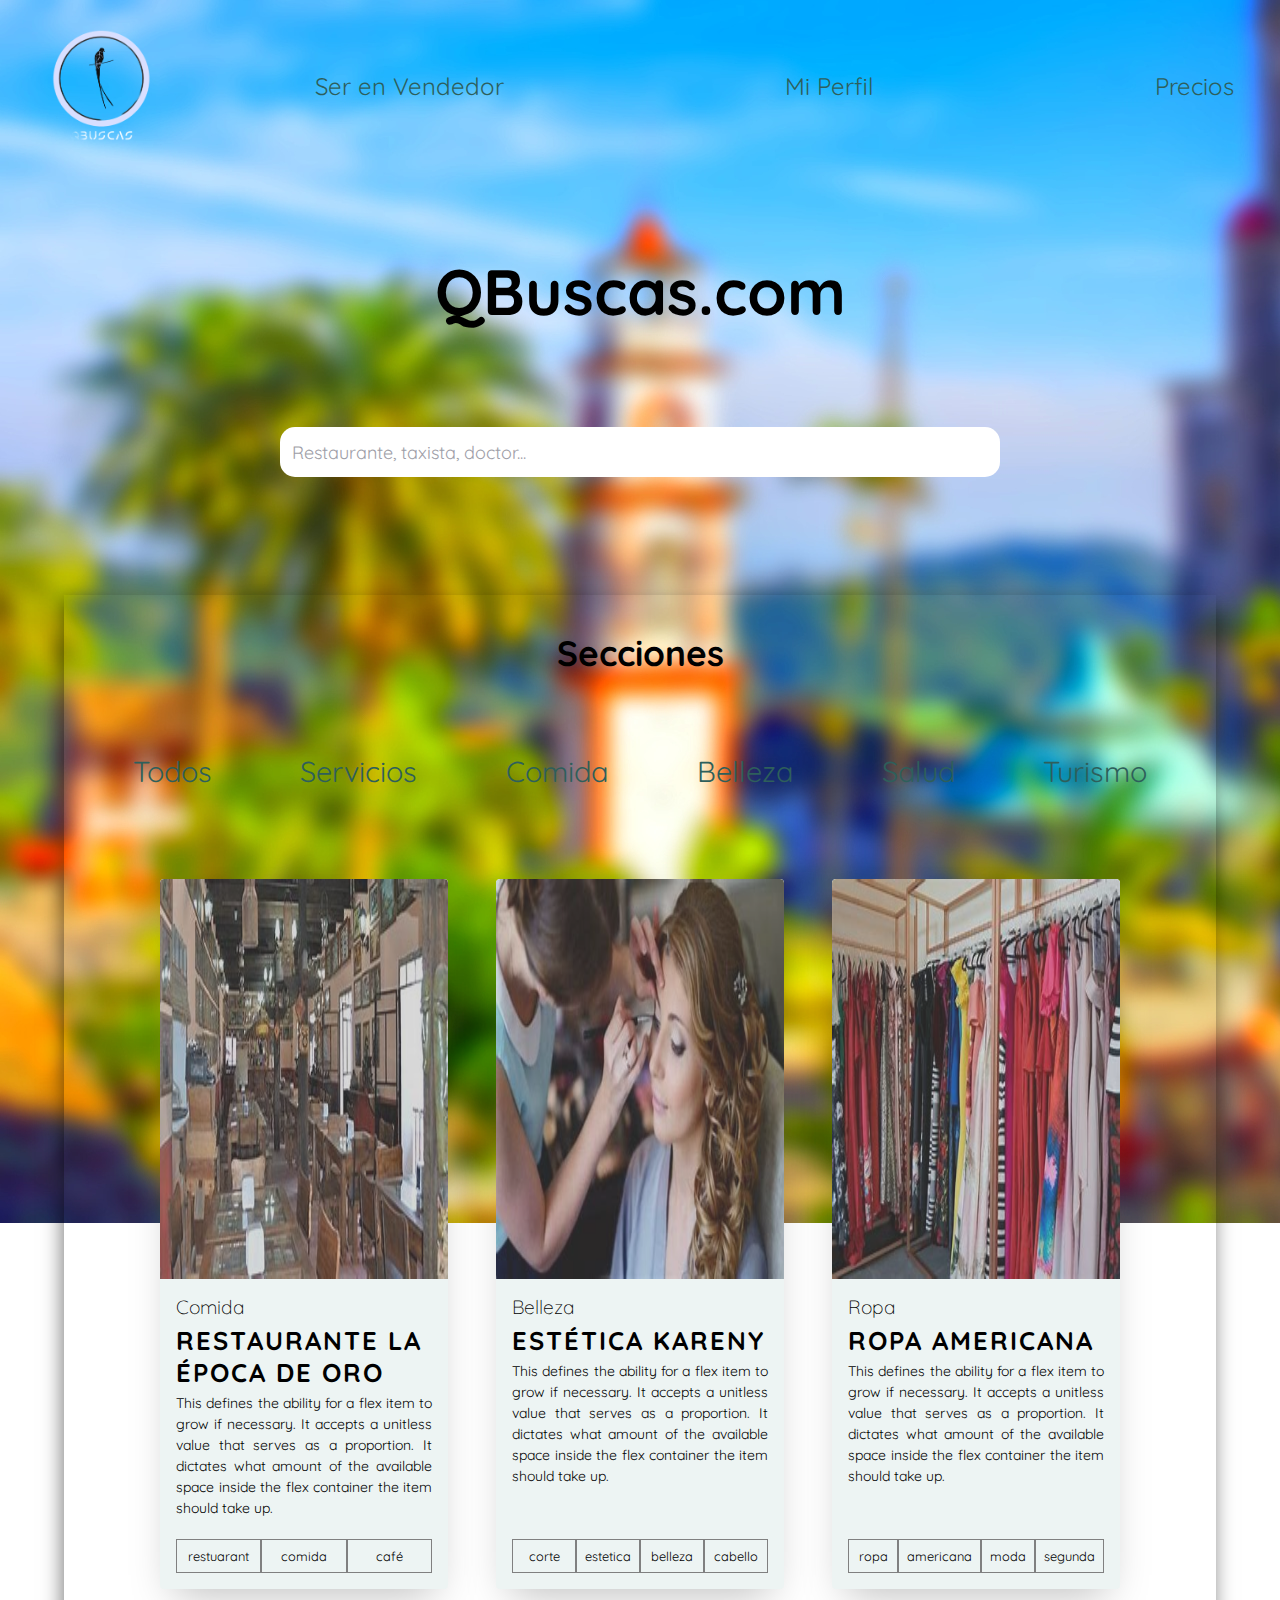
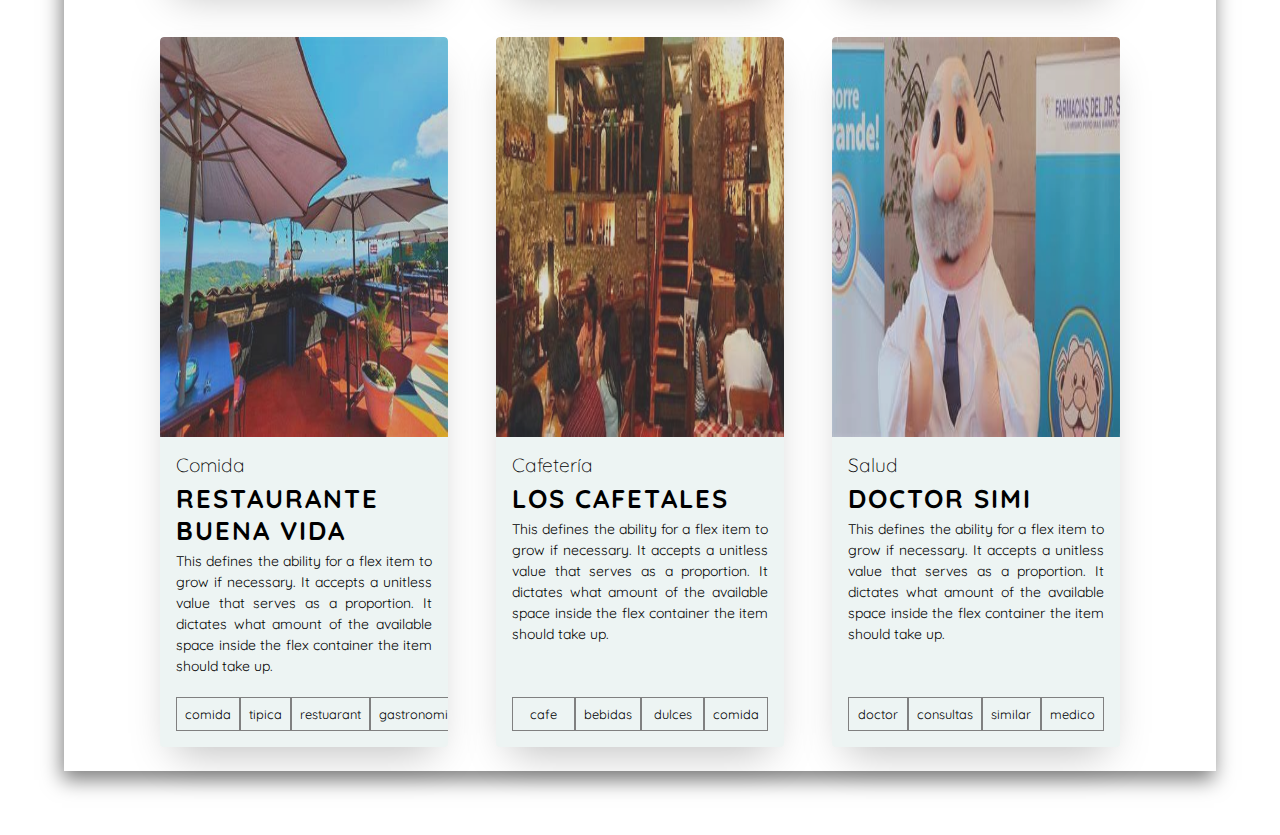
<file: index.html>
<!DOCTYPE html>
<html lang="en">

<head>
  <meta charset="UTF-8">
  <meta name="viewport" content="width=device-width, initial-scale=1.0">
  <link rel="preconnect" href="https://fonts.googleapis.com">
  <link rel="preconnect" href="https://fonts.gstatic.com" crossorigin>
  <link href="https://fonts.googleapis.com/css2?family=Quicksand:wght@300&display=swap" rel="stylesheet">
  <link rel="stylesheet" href="styles/style.css">
  <script src="index.js"></script>
  <title>QBuscas</title>
</head>

<body>

  <header class="header">
    <img src="src/logo-PhotoRoom.png-PhotoRoom.png" alt="Logo QBuscas.com" class="header-logo">
    <nav>
      <ul class="navbar">
        <li class="item__navbar"><a href="Formulario.html">Ser en Vendedor</a></li>
        <li class="item__navbar"><a href="profile.html">Mi Perfil</a></li>
        <li class="item__navbar"><a href="underconstruction.html">Precios</a></li>
      </ul>
    </nav>
    <a href="Login.html" class="item__navbar">Registrarse</a>
  </header>

  <main class="search-section">
    <h1 class="page-name">QBuscas.com</h1>
    <form action="">
      <!-- <input onkeypress="buscar()" type="text" id="search" placeholder="Restaurante, taxista, doctor..."> -->
      <div class="group">
        <!-- <svg class="icon" aria-hidden="true" viewBox="0 0 24 24"><g><path d="M21.53 20.47l-3.66-3.66C19.195 15.24 20 13.214 20 11c0-4.97-4.03-9-9-9s-9 4.03-9 9 4.03 9 9 9c2.215 0 4.24-.804 5.808-2.13l3.66 3.66c.147.146.34.22.53.22s.385-.073.53-.22c.295-.293.295-.767.002-1.06zM3.5 11c0-4.135 3.365-7.5 7.5-7.5s7.5 3.365 7.5 7.5-3.365 7.5-7.5 7.5-7.5-3.365-7.5-7.5z"></path></g></svg> -->
        <input id="search" type="search" class="input" onkeypress="buscar()" placeholder="Restaurante, taxista, doctor...">
      </div>
    </form>    
  </main>

  <section class="gallery-section">
    <h2 class="title-secciones">Secciones</h2>
    <nav>
      <ul class="navbar-secciones">
        <li class="item__navbar"><a href="">Todos</a></li>
        <li class="item__navbar"><a href="">Servicios</a></li>
        <li class="item__navbar"><a href="">Comida</a></li>
        <li class="item__navbar"><a href="">Belleza</a></li>
        <li class="item__navbar"><a href="">Salud</a></li>
        <li class="item__navbar"><a href="">Turismo</a></li>
      </ul>
    </nav>
    <!-- Cards -->
    <ul class="cards">
      <li class="cards__item">
        <div class="card">
          <img class="card__image" src="src/neg-gal/epocadeoro.jpeg"></img>
          <div class="card__content">
            <p class="card__category">Comida</p>
            <p class="card__title">Restaurante La Época de Oro</p>
            <p class="card__text">This defines the ability for a flex item to grow if necessary. It accepts a unitless
              value that serves as a proportion. It dictates what amount of the available space inside the flex
              container the item should take up.</p>
            <div class="card__tags__section">
              <button class="btn btn--block card__btn">Restuarant</button>
              <button class="btn btn--block card__btn">Comida</button>
              <button class="btn btn--block card__btn">Café</button>
            </div>
          </div>
        </div>
      </li>
      <li class="cards__item">
        <div class="card">
          <img class="card__image" src="src/neg-gal/estetica.jpeg"></img>
          <div class="card__content">
            <p class="card__category">Belleza</p>
            <div class="card__title">Estética Kareny</div>
            <p class="card__text">This defines the ability for a flex item to grow if necessary. It accepts a unitless
              value that serves as a proportion. It dictates what amount of the available space inside the flex
              container the item should take up.</p>
            <div class="card__tags__section">
              <button class="btn btn--block card__btn">Corte</button>
              <button class="btn btn--block card__btn">Estetica</button>
              <button class="btn btn--block card__btn">Belleza</button>
              <button class="btn btn--block card__btn">Cabello</button>
            </div>
          </div>
        </div>
      </li>
      <li class="cards__item">
        <div class="card">
          <img class="card__image" src="src/neg-gal/ropaamericana.jpeg"></img>
          <div class="card__content">
            <p class="card__category">Ropa</p>
            <div class="card__title">Ropa americana</div>
            <p class="card__text">This defines the ability for a flex item to grow if necessary. It accepts a unitless
              value that serves as a proportion. It dictates what amount of the available space inside the flex
              container the item should take up.</p>
              <div class="card__tags__section">
                <button class="btn btn--block card__btn">ropa</button>
                <button class="btn btn--block card__btn">americana</button>
                <button class="btn btn--block card__btn">moda</button>
                <button class="btn btn--block card__btn">segunda</button>
              </div>
          </div>
        </div>
      </li>      
      <li class="cards__item">
        <div class="card">
          <img class="card__image" src="src/neg-gal/labuenavida.jpeg"></img>
          <div class="card__content">
            <p class="card__category">Comida</p>
            <div class="card__title">Restaurante Buena Vida</div>
            <p class="card__text">This defines the ability for a flex item to grow if necessary. It accepts a unitless
              value that serves as a proportion. It dictates what amount of the available space inside the flex
              container the item should take up.</p>
              <div class="card__tags__section">
                <button class="btn btn--block card__btn">comida</button>
                <button class="btn btn--block card__btn">tipica</button>
                <button class="btn btn--block card__btn">Restuarant</button>
                <button class="btn btn--block card__btn">gastronomia</button>
              </div>
          </div>
        </div>
      </li>  
      <li class="cards__item">
        <div class="card">
          <img class="card__image" src="src/neg-gal/cafetales.jpeg"></img>
          <div class="card__content">
            <p class="card__category">Cafetería</p>
            <div class="card__title">Los Cafetales</div>
            <p class="card__text">This defines the ability for a flex item to grow if necessary. It accepts a unitless
              value that serves as a proportion. It dictates what amount of the available space inside the flex
              container the item should take up.</p>
              <div class="card__tags__section">
                <button class="btn btn--block card__btn">cafe</button>
                <button class="btn btn--block card__btn">bebidas</button>
                <button class="btn btn--block card__btn">dulces</button>
                <button class="btn btn--block card__btn">comida</button>
              </div>
          </div>
        </div>
      </li>  
      <li class="cards__item">
        <div class="card">
          <img class="card__image" src="src/neg-gal/simi.jpeg"></img>
          <div class="card__content">
            <p class="card__category">Salud</p>
            <div class="card__title">Doctor Simi</div>
            <p class="card__text">This defines the ability for a flex item to grow if necessary. It accepts a unitless
              value that serves as a proportion. It dictates what amount of the available space inside the flex
              container the item should take up.</p>
              <div class="card__tags__section">
                <button class="btn btn--block card__btn">doctor</button>
                <button class="btn btn--block card__btn">consultas</button>
                <button class="btn btn--block card__btn">similar</button>
                <button class="btn btn--block card__btn">medico</button>
              </div>
          </div>
        </div>
      </li>  
    </ul>
  </section>
  <footer>

  </footer>
</body>

</html>
</file>
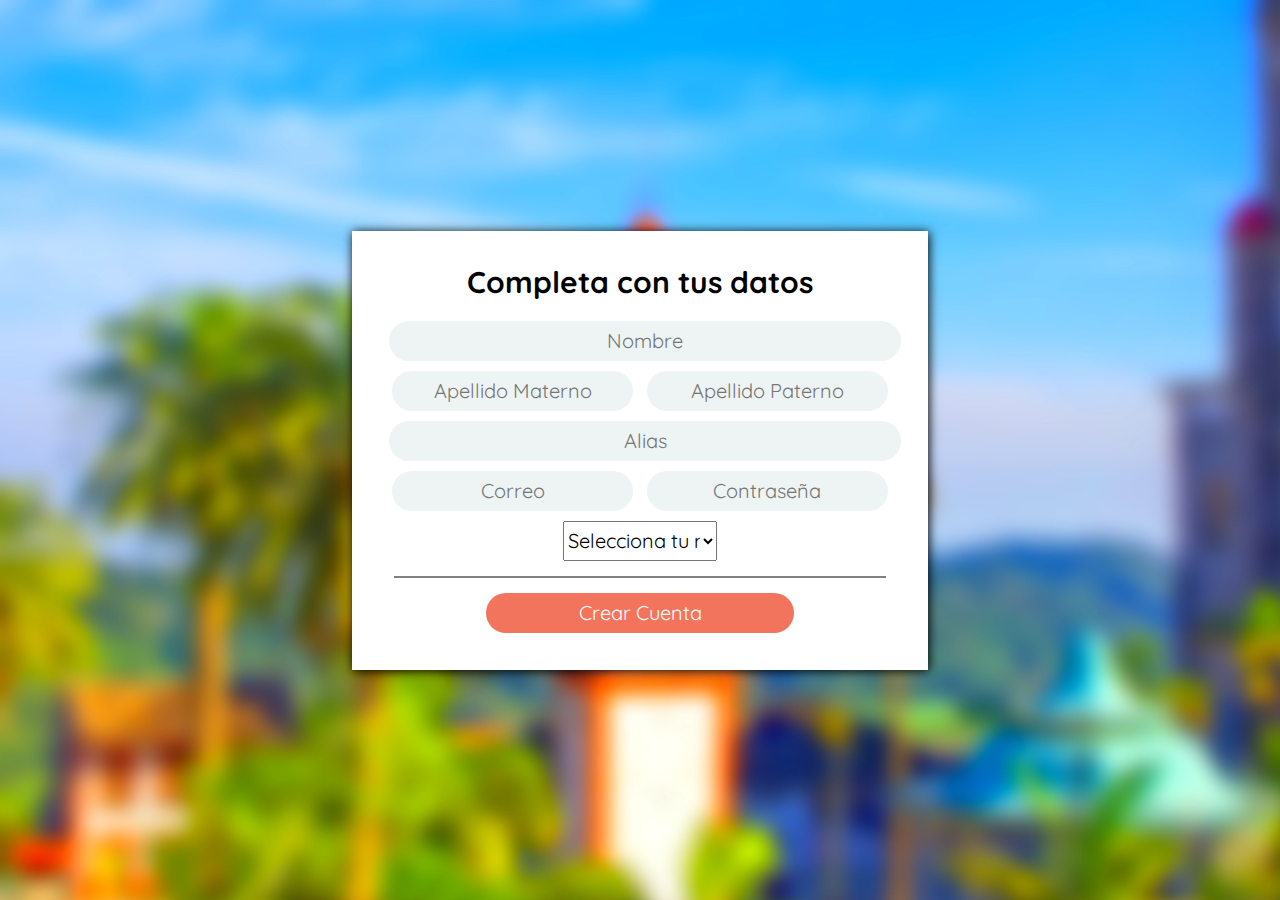
<file: createaccount.html>
<!DOCTYPE html>
<html lang="en">
<head>
    <meta charset="UTF-8">
    <meta name="viewport" content="width=device-width, initial-scale=1.0">
    <title>Crea tu cuenta</title>
    <link rel="stylesheet" href="styles/createaccount.css">
</head>
<body>
    <section id="container">
        <div id="crearcuenta">
            <form action="functions/createacc.php" method="POST">
                <h1>Completa con tus datos</h1>
                <input type="text" placeholder="Nombre" name="Nombre" id="Nombre" required>
                <input type="text" placeholder="Apellido Materno" name="apellido_materno" id="apellido_materno" required>
                <input type="text" placeholder="Apellido Paterno" name="apellido_paterno" id="apellido_paterno" requiered>
                <input type="text" placeholder="Alias" name="nombre_usuario" id="nombre_usuario">
                <input type="email" placeholder="Correo" name="Correo" id="Correo" required>
                <input type="password" placeholder="Contraseña" name="contra" id="contra" required>
                <select name="rol" id="rol">
                    <option selected>Selecciona tu rol</option>
                    <option value="Vendedor">Vendedor</option>
                    <option value="Cliente">Cliente</option>
                  </select>
                  <hr>
                <input type="submit" id="crear" value="Crear Cuenta">
            </form>
        </div>
    </section>
</body>
</html>
</file>
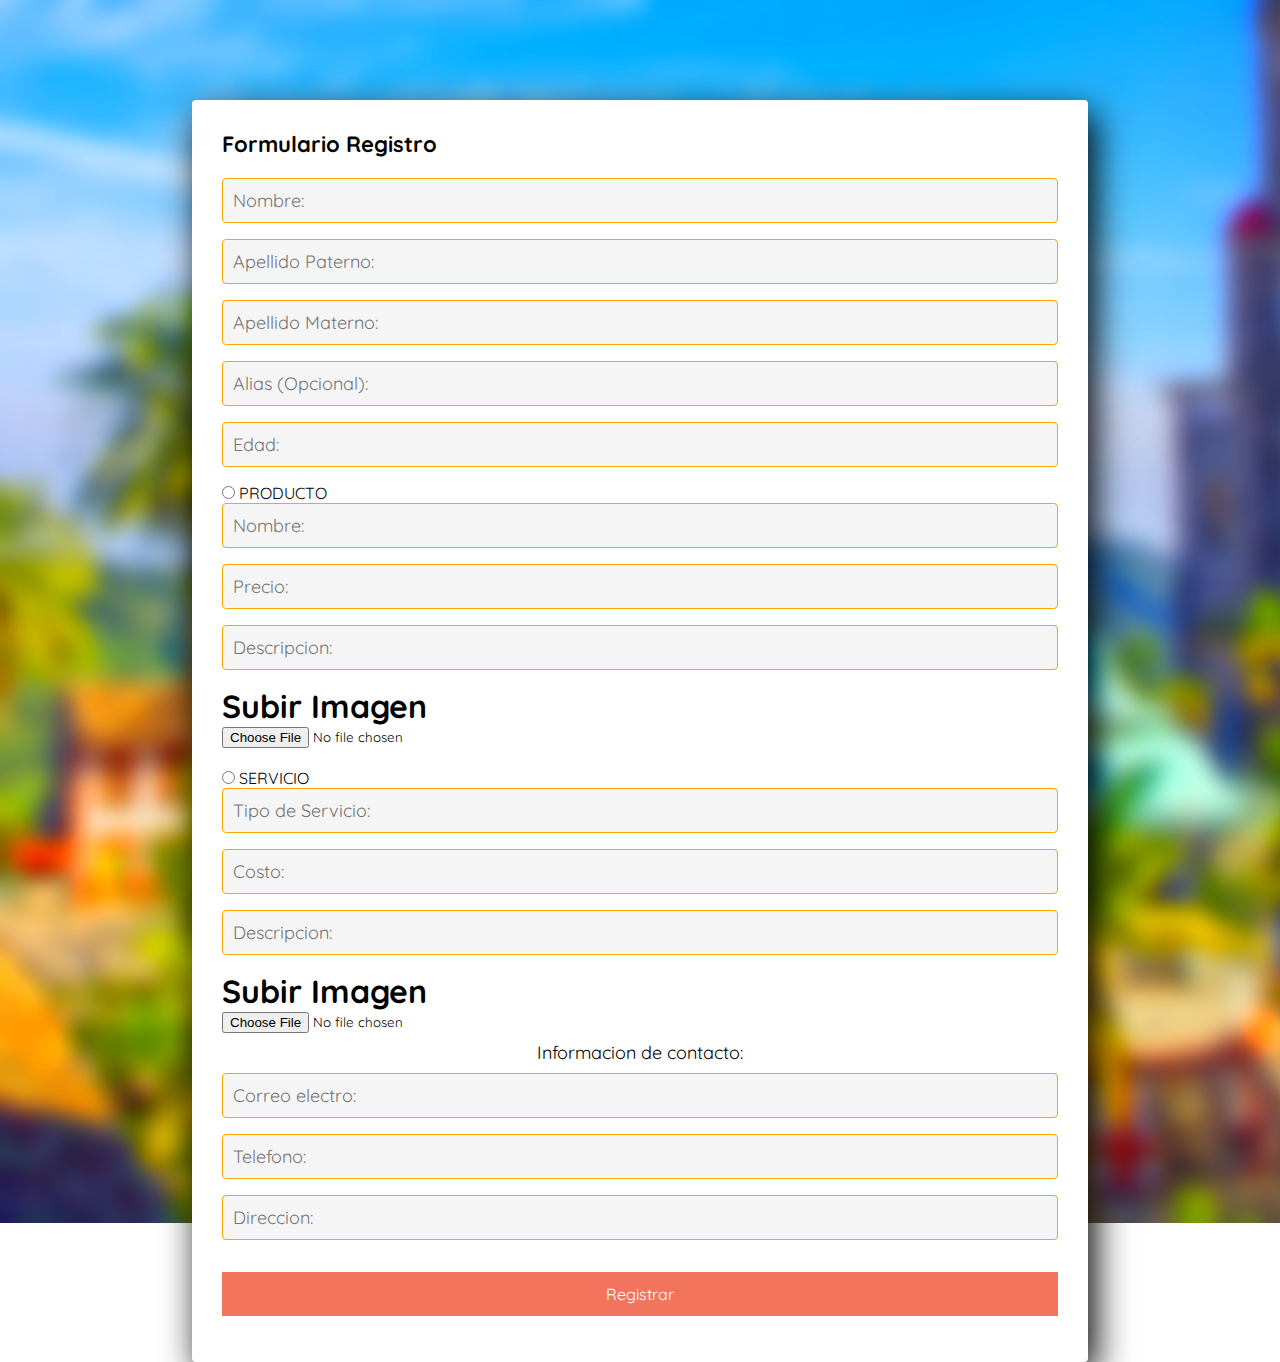
<file: Formulario.html>
<!DOCTYPE html>
<html lang="en">
<head>
  <meta charset="UTF-8">
  <meta name="viewport" content="width=device-width, initial-scale=1.0">
  <meta http-equiv="X-UA-Compatible" content="ie=edge">
  <link rel="stylesheet" href="styles/Formstyle.css">
  <title>Formulario Registro</title>
</head>
<body>
  <section class="form-register">
    <h4>Formulario Registro</h4>
    
    <input class="controls" type="text" name="nombres" id="nombres" placeholder="Nombre:">

    <input class="controls" type="text" name="apePat" id="apePat" placeholder="Apellido Paterno:">

    <input class="controls" type="text" name="apeMat" id="apeMat" placeholder="Apellido Materno:">

    <input class="controls" type="text" name="alias" id="alias" placeholder="Alias (Opcional): ">

    <input class="controls" type="int" name="edad" id="edad" placeholder="Edad: ">

    <label for="¿Qué ofrece?:">

  
    <input type="radio" id="producto" name="opcion" value="producto"> PRODUCTO
    <input class="controls" type="text" name="NombrePro" id="NombrePro" placeholder="Nombre: ">
    <input class="controls" type="int" name="Precio" id="precio" placeholder="Precio: ">
    <input class="controls" type="text" name="Descripcion" id="Descripcion" placeholder="Descripcion: ">

    <h1>Subir Imagen</h1>
    <form action="upload.php" method="post" enctype="multipart/form-data">
    <input type="file" name="imagen" id="imagen">

    <br></br>

    <input type="radio" id="Servicio" name="opcion" value="servicio"> SERVICIO
    <input class="controls" type="text" name="TipoServ" id="TipoServ" placeholder="Tipo de Servicio: ">
    <input class="controls" type="int" name="costo" id="costo" placeholder="Costo: ">
    <input class="controls" type="text" name="Descripcion" id="Descripcion" placeholder="Descripcion: ">
    <h1>Subir Imagen</h1>
    <form action="upload.php" method="post" enctype="multipart/form-data">
    <input type="file" name="imagen" id="imagen">

    <p>Informacion de contacto:</p>
    <input class="controls" type="email" name="correo" id="correo" placeholder="Correo electro:">

    <input class="controls" type="tel" name="telefono" id="telefono" placeholder="Telefono:">

    <input class="controls" type="text" name="direccion" id="direccion" placeholder="Direccion:">

    <input class="botons" type="submit" value="Registrar">
  </section>

</body>
</html>
</file>
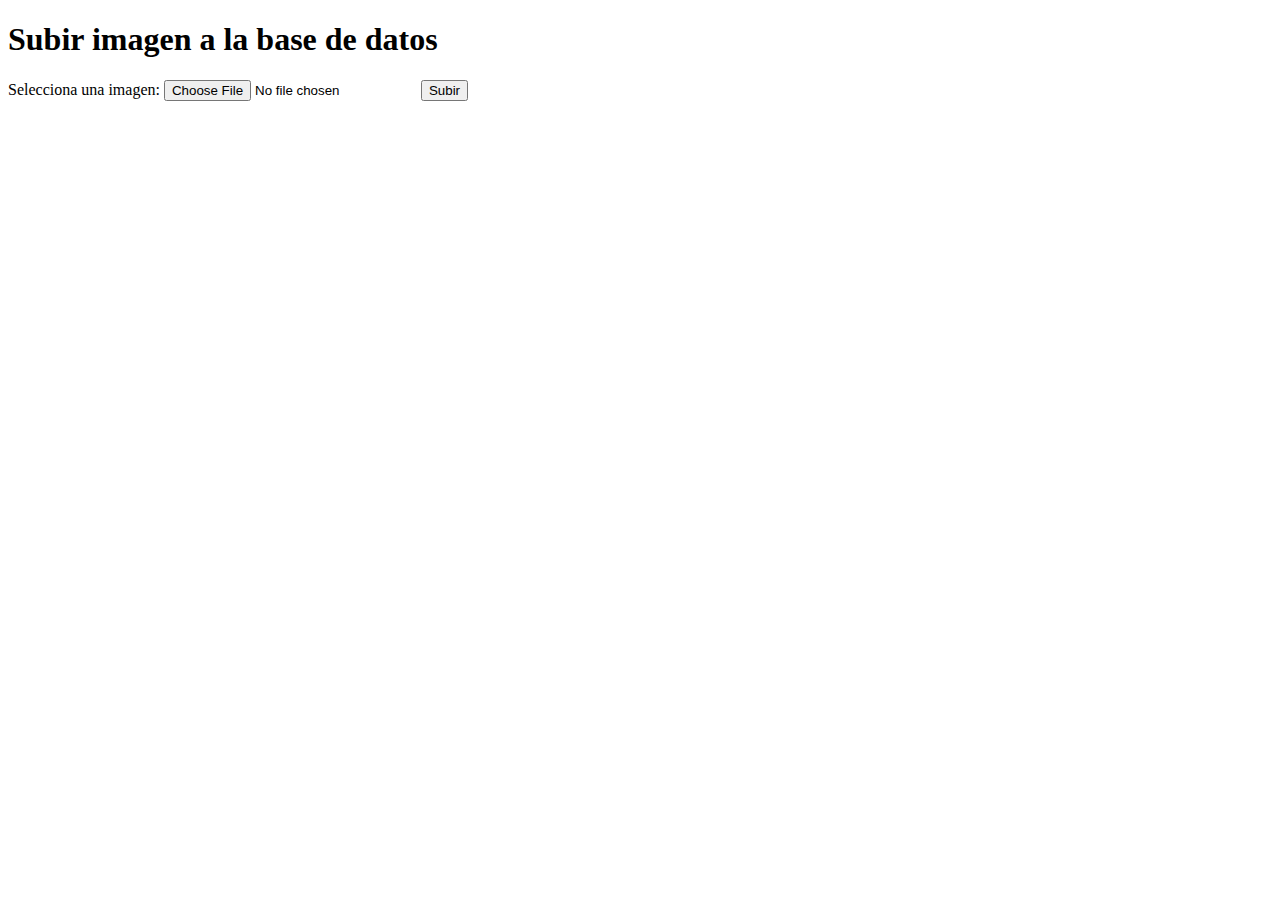
<file: imagen.html>
<!DOCTYPE html>
<html>
<head>
    <title>Subir imagen a la base de datos</title>
</head>
<body>
    <h1>Subir imagen a la base de datos</h1>
    <form action="upload.php" method="post" enctype="multipart/form-data">
        <label for="imagen">Selecciona una imagen:</label>
        <input type="file" name="imagen" id="imagen">
        <input type="submit" value="Subir">
    </form>
</body>
</html>
</file>
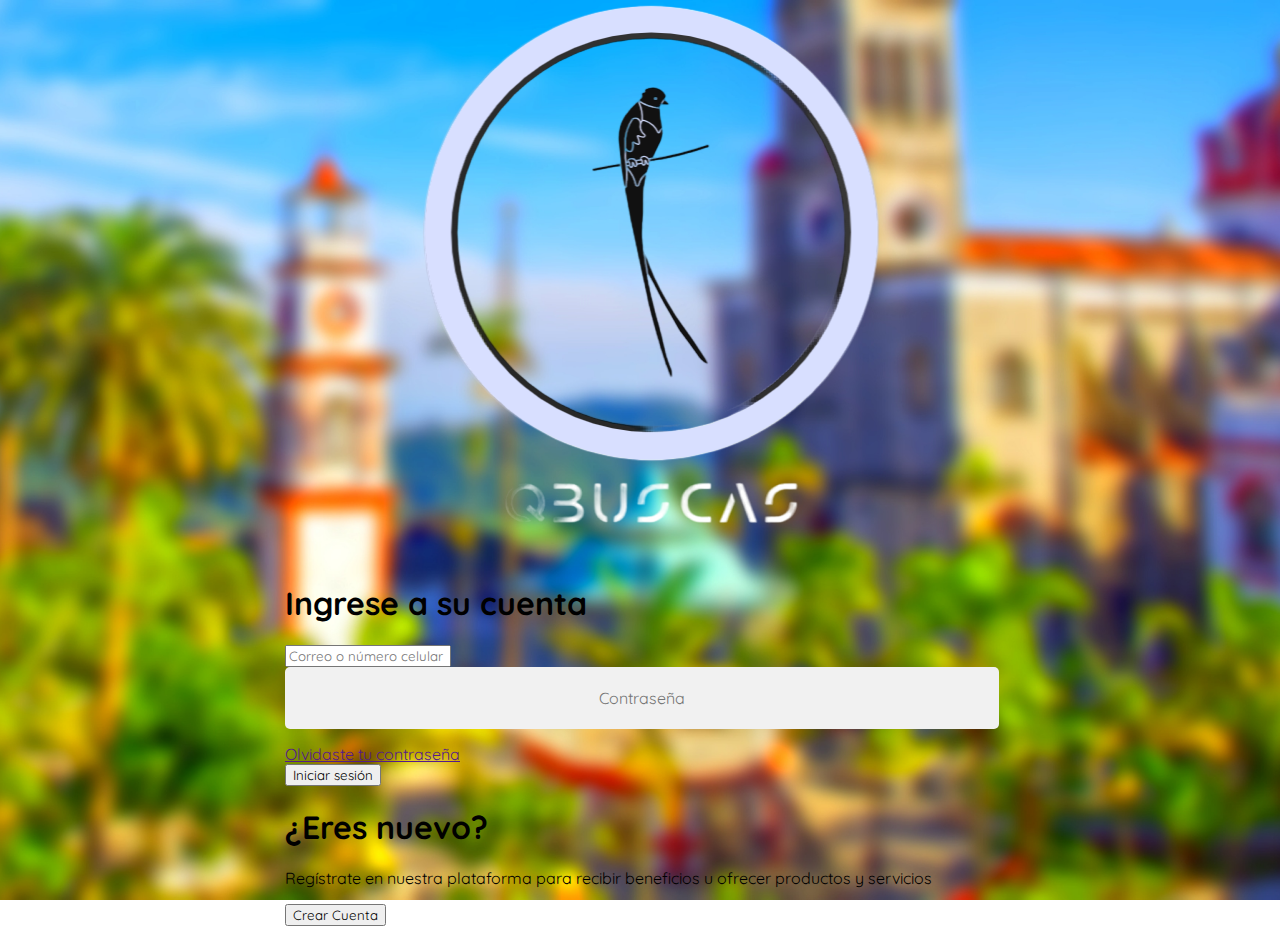
<file: Login.html>
<!DOCTYPE html>
<html lang="en">
    <head>
        <meta charset="UTF-8">
        <meta http-equiv="X-UA-Compatible" content="IE=edge">
        <meta name="viewport" content="width=device-width, initial-scale=1.0">
        <title>QBuscas.com</title>
        <link rel="stylesheet" href="styles/loginstyle.css">

    </head>
    <body>
        <section id="container">
            <div id="login">
                <div id="iniciosesion">
                    <div id="logo">
                        <img src="src/logo-PhotoRoom.png-PhotoRoom.png" alt>
                    </div>
                    <form action>
                        <div>
                            <h1>Ingrese a su cuenta</h1>
                        </div>
                        <div class="inp">
                            <input type="text" placeholder="Correo o número celular">
                        </div>
                        <div class="inp">
                            <input type="password" placeholder="Contraseña">
                        </div>
                        <a href="">Olvidaste tu contraseña</a>
                        <div class="inp">
                            <input type="submit" value="Iniciar sesión"
                                class="but" id="inises">
                        </div>
                    </form>
                </div>
                <div id="crearcuenta">
                    <div class="crcu" id="titu">
                        <h1>¿Eres nuevo?</h1>
                    </div>
                    <div class="crcu">
                        <p>Regístrate en nuestra plataforma para recibir
                            beneficios u ofrecer productos y servicios</p>
                    </div>
                    <div class="crcu">
                        <input type="submit" value="Crear Cuenta" class="but" id="crecu">
                    </div>
                </div>
            </div>
        </section>
    </body>
</html>
</file>
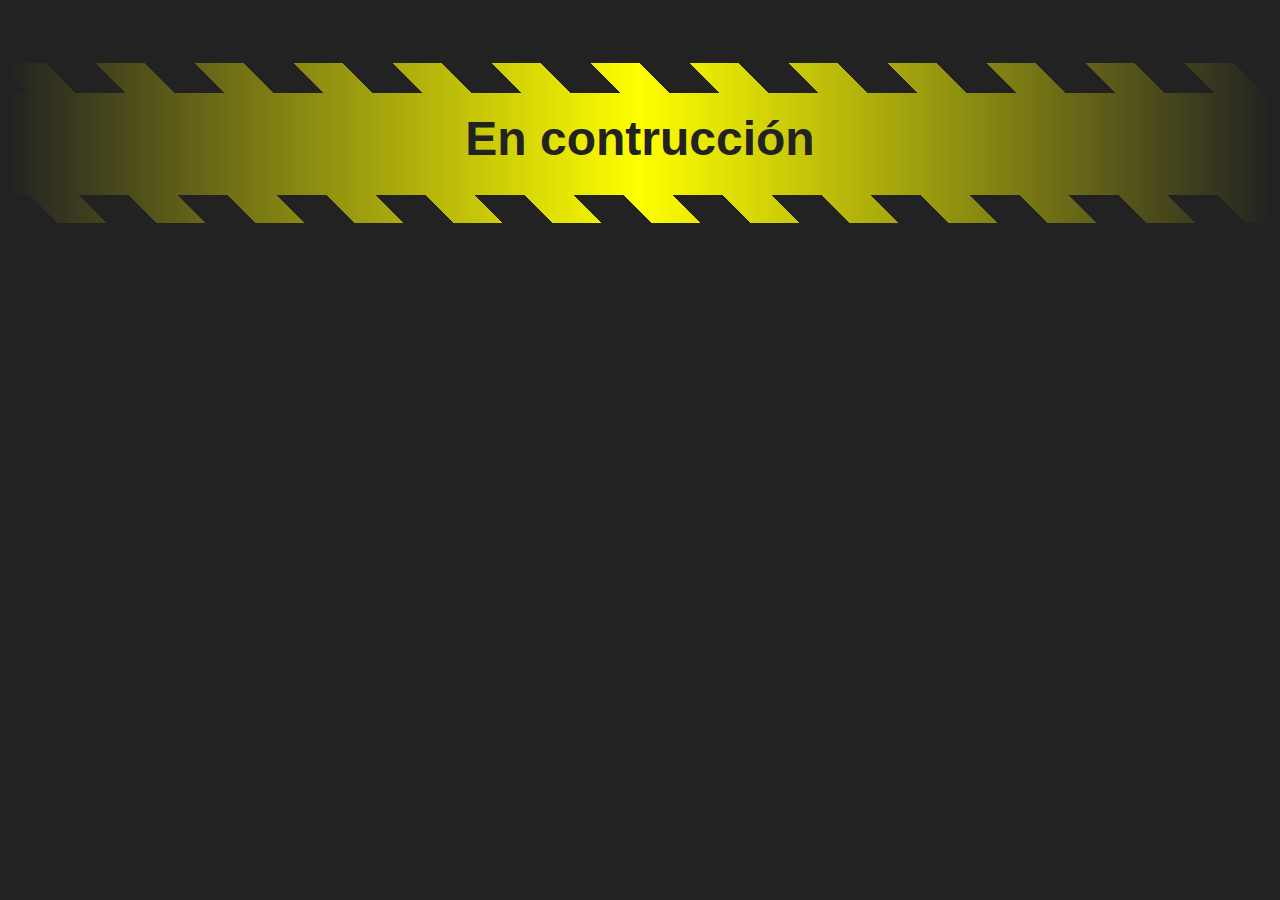
<file: underconstruction.html>
<!DOCTYPE html>
<html lang="en">
<head>
    <meta charset="UTF-8">
    <meta name="viewport" content="width=device-width, initial-scale=1.0">
    <title>Document</title>
    <link rel="stylesheet" href="styles/undercontruction.css">
</head>
<body>
    <h1 class="tape">
        <span>En contrucción</span>
    </h1>
</body>
</html>
</file>
<file: styles/style.css>
* {
  margin: 0;
  padding: 0;
  font-family: 'Quicksand', sans-serif;
}

a {
  text-decoration-line: none;
}

/* background */

body {  
  background-image: url("../src/neg-gal/Plaza_celistino_gasca_y_templo_de_San_Francisco_de_Asis_05_1\ \(2\).jpg");
  background-repeat: no-repeat;
  background-attachment: fixed;
}

/* header */
.header {
  padding: 1em;
  display: flex;
  flex-direction: row;
  justify-content: space-around;
  align-items: center;
  text-align: center;
  font-size: 1.5em;
}

.header-logo {
  width: 150px;
}

.navbar {
  display: flex;
  flex-direction: row;
  justify-content: space-around;
  width: 50em;
}

.item__navbar {
  list-style-type: none;
  padding: 8px 20px;
  color: #2E5F5B;
  border: none;
  border-radius: 25px;
  text-align: center;
}

.item__navbar>a {
  color: #2E5F5B;
}

.item__navbar:hover {
  background-color: #2E5F5B;
  transform: scale(1.1);
  transition: transform 0.3s;
  color: #EDF4F3;
}

.item__navbar>a:hover {
  background-color: #2E5F5B;
  transform: scale(1.1);
  transition: transform 0.3s;
  color: #EDF4F3;
}

/* search-section */
.search-section {
  padding-top: 5em;
  text-align: center;
}

.page-name {
  padding-bottom: 1.5em;
  font-size: 4em;
}

#search {
  width: 40em;
  padding: 10px;
  margin-bottom: 3em;
  border-radius: 15px;
}

.group {
  display: flex;
  position: relative;  
  justify-content: center;
}

.input {
  width: 100%;
  height: 50px;
  line-height: 28px;
  padding: 0 1rem;
  padding-left: 2.5rem;
  border: 2px solid transparent;
  border-radius: 8px;
  outline: none;
  color: #0d0c22;
  transition: .3s ease;
  font-size: large;
}

.input::placeholder {
  color: #9e9ea7;
}

.input:focus,
input:hover {
  outline: none;
  border-color: rgba(46, 95, 91, 0.4);
  background-color: #fff;
  box-shadow: 0 0 0 4px rgb(234 76 137 / 10%);
}

.icon {
  /* left: 1rem; */
  fill: #9e9ea7;
  width: 1rem;
  height: 1rem;
  margin-top: 12px;  
}

/* gallery-section */
.gallery-section {
  text-align: center;
  margin: 4em;
  box-shadow: -2px 9px 19px 0px rgba(0, 0, 0, 0.5);
  -webkit-box-shadow: -2px 9px 19px 0px rgba(0, 0, 0, 0.5);
  -moz-box-shadow: -2px 9px 19px 0px rgba(0, 0, 0, 0.5);
}

.title-secciones {
  padding-top: 1em;
  margin-bottom: 2em;
  font-size: 2.2em;
}

.navbar-secciones {
  display: flex;
  flex-direction: row;
  justify-content: space-evenly;
  padding-bottom: 2em;
  font-size: 1.8em;
}

.navbar-secciones>li {
  list-style-type: none;
}

.navbar-secciones>button {
  padding: 15px;
}

/* card */

img {
  height: auto;
  max-width: 100%;
  vertical-align: middle;
}

.btn {
  background-color: #EDF4F3;
  border: 1px solid gray;
  padding: 0.5rem;
  text-transform: lowercase;
}

.btn--block {
  display: block;
  width: 95px;
}

.card__tags__section {
  display: flex;
  flex-direction: row;
  justify-content: space-around;
}

.cards {
  display: flex;
  flex-wrap: wrap;
  list-style: none;
  margin: 0;
  padding: 0;
  justify-content: center;
}

.cards__item {
  display: flex;
  padding: 1.5rem;

  @media(min-width: 40rem) {
    width: 50%;
  }

  @media(min-width: 56rem) {
    width: 25%;
  }
}

.card {
  background-color: #EDF4F3;
  border-radius: 0.25rem;
  box-shadow: 0 20px 40px -14px rgba(0, 0, 0, 0.25);
  display: flex;
  flex-direction: column;
  overflow: hidden;

  &:hover {
    .card__image {
      filter: contrast(100%);
    }
  }
}

.card__content {
  display: flex;
  flex: 1 1 auto;
  flex-direction: column;
  padding: 1rem;
}

.card__image {
  background-position: center center;
  background-repeat: no-repeat;
  background-size: cover;
  border-top-left-radius: 0.25rem;
  border-top-right-radius: 0.25rem;
  filter: contrast(70%);
  overflow: hidden;
  position: relative;
  transition: filter 0.5s cubic-bezier(.43, .41, .22, .91);

  @media(min-width: 40rem) {
    height: 250px;
  }

  @media(min-width: 45rem) {
    height: 280px;
  }

  @media(min-width: 56rem) {
    height: 400px;
  }

  &::before {
    content: "";
    display: block;
    padding-top: 56.25%;
    /* 16:9 aspect ratio */
  }

  @media(min-width: 40rem) {
    &::before {
      padding-top: 66.6%;
      /* 3:2 aspect ratio */
    }
  }
}

.card__title {
  font-size: 1.25rem;
  font-weight: 300;
  letter-spacing: 2px;
  text-transform: uppercase;
}

.card__text {
  flex: 1 1 auto;
  font-size: 0.875rem;
  line-height: 1.5;
  margin-bottom: 1.25rem;
}

.card__title {
  text-align: left;
  font-weight: bold;
  margin-bottom: 5px;
  font-size: 1.6em;
}

.card__category {
  text-align: left;
  margin-bottom: 5px;
  font-weight: 300;
  font-size: 1.2em;
}

.card__text {
  text-align: justify;
}

button.btn.btn--block.card__btn {
  font-size: .8em;
}
</file>
<file: styles/createaccount.css>
@import url('https://fonts.googleapis.com/css2?family=Roboto+Flex&display=swap');
@import url('https://fonts.googleapis.com/css2?family=Quicksand:wght@700&family=Roboto&display=swap');
* {
    margin: 0;
    padding: 0;
    font-family: 'Quicksand', sans-serif;

}
body{
    background-color: #FAF7EF;
    background-image: url("../src/neg-gal/Plaza_celistino_gasca_y_templo_de_San_Francisco_de_Asis_05_1\ \(2\).jpg");
    background-repeat: no-repeat;
    background-attachment: fixed;
  }
#container {
    display: flex;
    align-items: center;
    justify-content: center;
    height: 100vh;
}

#crearcuenta {
    padding: 2rem;
    background-color: white;
    width: 40%;
    text-align: center;
    box-shadow: 1px 1px 10px;
}
h1{
    font-size: 30px;
    margin-bottom: 15px;
}
#Nombre, #nombre_usuario {
    width: 100%;
}
#apellido_materno, #apellido_paterno, #Correo, #contra{
    width: 47%;
}
#rol{
    width: 30%;
    margin: 5px;
    font-size: 20px;
    height: 40px;
}
input{
    text-align: center;
    margin: 5px;
    height: 40px;
    border-radius: 25px;
    font-size: 20px;
    border: none;
  background-color: #EDF4F3;

}
hr{
    margin: 10px;
    border: 1px solid;
}
#crear{
    width: 60%;
    background-color: #F3745C;
    transition: transform 0.3s;
    color: white;
}
#crear:hover {
    transform: scale(1.1);
    transition: transform 0.3s;

}
</file>
<file: styles/Formstyle.css>
@import url('https://fonts.googleapis.com/css2?family=Roboto+Flex&display=swap');
@import url('https://fonts.googleapis.com/css2?family=Quicksand:wght@700&family=Roboto&display=swap');
* {
  margin: 0;
  padding: 0;
  box-sizing: border-box;
  font-family: 'Quicksand', sans-serif;

}

body {
  background-image: url("../src/neg-gal/Plaza_celistino_gasca_y_templo_de_San_Francisco_de_Asis_05_1\ \(2\).jpg");
  background-repeat: no-repeat;
  background-attachment: fixed;
}

.form-register {
  width: 70%;
  background: white;
  padding: 30px;
  margin: auto;
  margin-top: 100px;
  border-radius: 4px;
  font-family: 'calibri';
  color: black;
  box-shadow: 7px 13px 37px #000;
}

.form-register h4 {
  font-size: 22px;
  margin-bottom: 20px;
}

.controls {
  width: 100%;
  background: whitesmoke;
  padding: 10px;
  border-radius: 4px;
  margin-bottom: 16px;
  border: 1px solid orange;
  font-size: 18px;
  color: black;
}

.form-register p {
  height: 40px;
  text-align: center;
  font-size: 18px;
  line-height: 40px;
}

.form-register a {
  color: white;
  text-decoration: none;
}

.form-register a:hover {
  color: white;
  text-decoration: underline;
}

.form-register .botons {
  width: 100%;
  background: #F3745C;
  border: none;
  padding: 12px;
  color: white;
  margin: 16px 0;
  font-size: 16px;
}
</file>
<file: styles/loginstyle.css>
@import url('https://fonts.googleapis.com/css2?family=Roboto+Flex&display=swap');
@import url('https://fonts.googleapis.com/css2?family=Quicksand:wght@700&family=Roboto&display=swap');

* {
  font-family: 'Quicksand', sans-serif;
}

body {

  background-image: url("../src/neg-gal/Plaza_celistino_gasca_y_templo_de_San_Francisco_de_Asis_05_1\ \(2\).jpg");
  background-repeat: no-repeat;
  background-size: cover;
  background-position: center;

  display: flex;
  justify-content: center;
  align-items: center;
  height: 100vh;
  margin: 0;
}

.container {
  display: flex;
  gap: 0;
  max-width: 45%;
  /* Ajustamos el ancho máximo al 45% */
  margin: 0 auto;
}

.left-column,
.right-column {
  color: black;
  padding: 20px;
  flex: 1;
}

.left-column {
  background-color: white;
}

.right-column {
  background-color: #F3745C;
  color: white;
}

.btn-primary {
  background-color: white;
  border-color: #F3745C;
  color: #F3745C;
}

.btn-secondary {
  background-color: #F3745C;
  border-color: #F3745C;
  color: white;
}

@media (max-width: 768px) {
  .container {
    flex-direction: column;
    max-width: 80%;
  }

  .left-column,
  .right-column {
    width: 100%;
  }
}

input[type="email"],
input[type="password"] {
  width: 100%;
  height: 60px;
  border: none;
  border-radius: 5px;
  text-align: center;
  font-size: medium;
  margin-bottom: 15px;
  background-color: #F1F1F1;
}
</file>
<file: styles/undercontruction.css>
body {
    background: #222;
    font-family:verdana,Tahoma,Arial;
    text-align:center;
}      
.tape {
font-size:3em;
    margin: 5% 0 0;
    height: 160px;
    background-image: -webkit-linear-gradient(0deg,#222,transparent,#222),linear-gradient(transparent 30px, #ff0 30px), repeating-linear-gradient(45deg, transparent, transparent 35px, #ff0 35px, #ff0 70px);
    background-image: -moz-linear-gradient(90deg,#222,transparent,#222),linear-gradient(transparent 30px, #ff0 30px), repeating-linear-gradient(45deg, transparent, transparent 35px, #ff0 35px, #ff0 70px);
    background-image: -o-linear-gradient(90deg,#222,transparent,#222),linear-gradient(transparent 30px, #ff0 30px), repeating-linear-gradient(45deg, transparent, transparent 35px, #ff0 35px, #ff0 70px);
    background-image: linear-gradient(90deg,#222,transparent,#222),linear-gradient(transparent 30px, #ff0 30px), repeating-linear-gradient(45deg, transparent, transparent 35px, #ff0 35px, #ff0 70px);
    background-size: auto,auto 132px,auto;
}
.tape span{
    cursor:default;
    color:#222;
    display:block;
    padding:1em;
white-space:nowrap;
}
</file>
